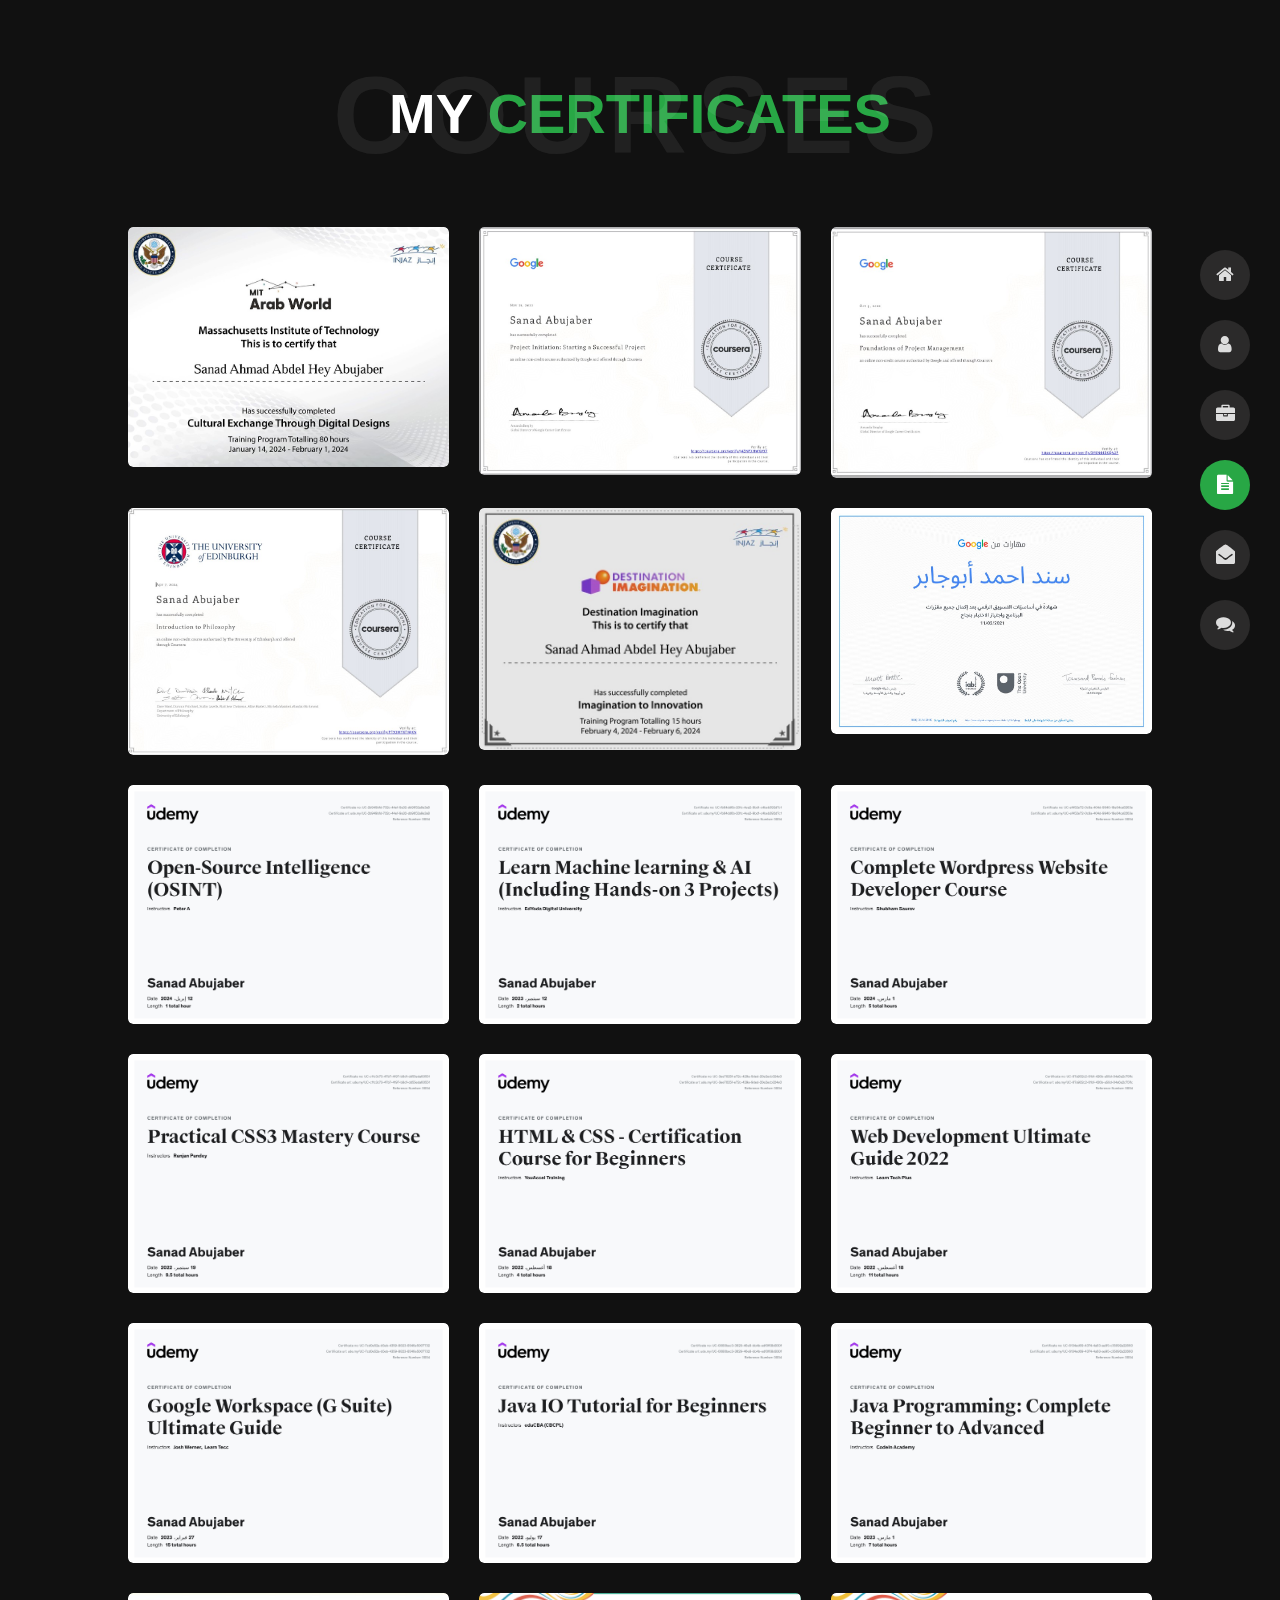
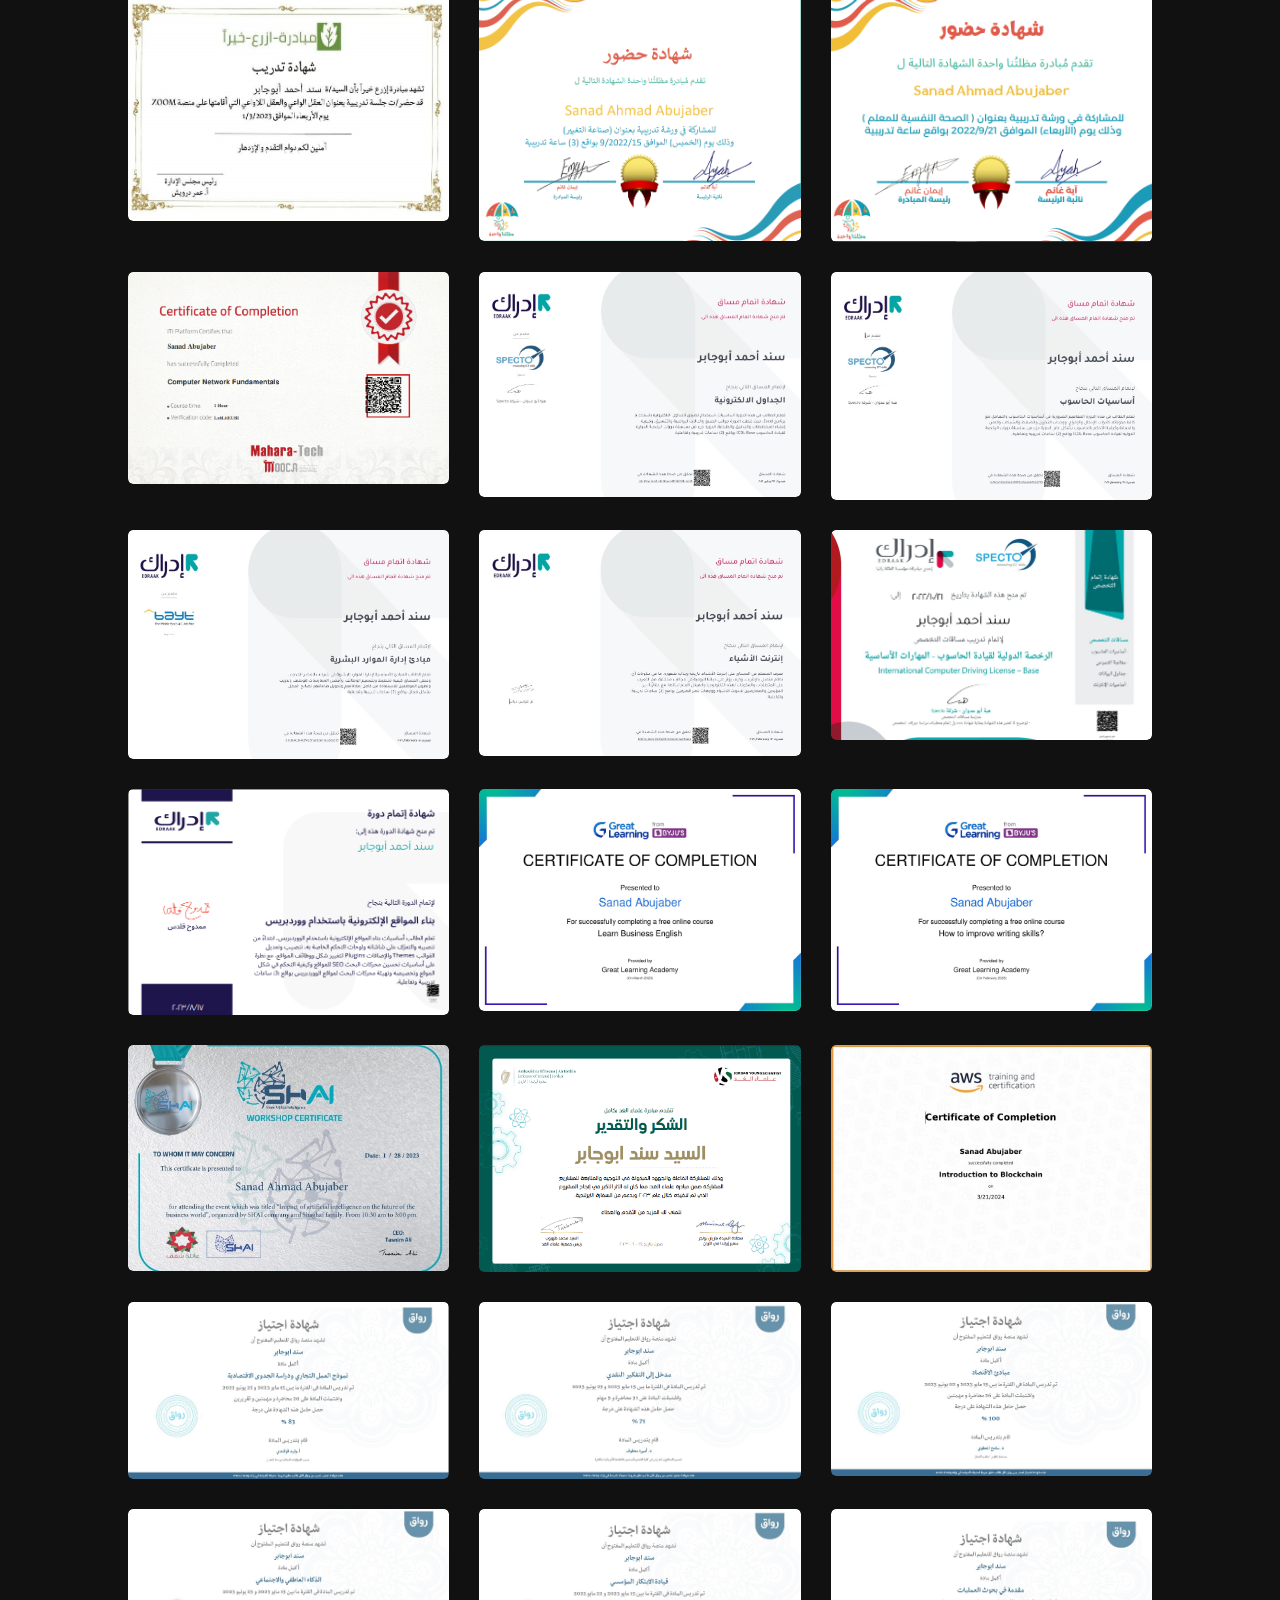
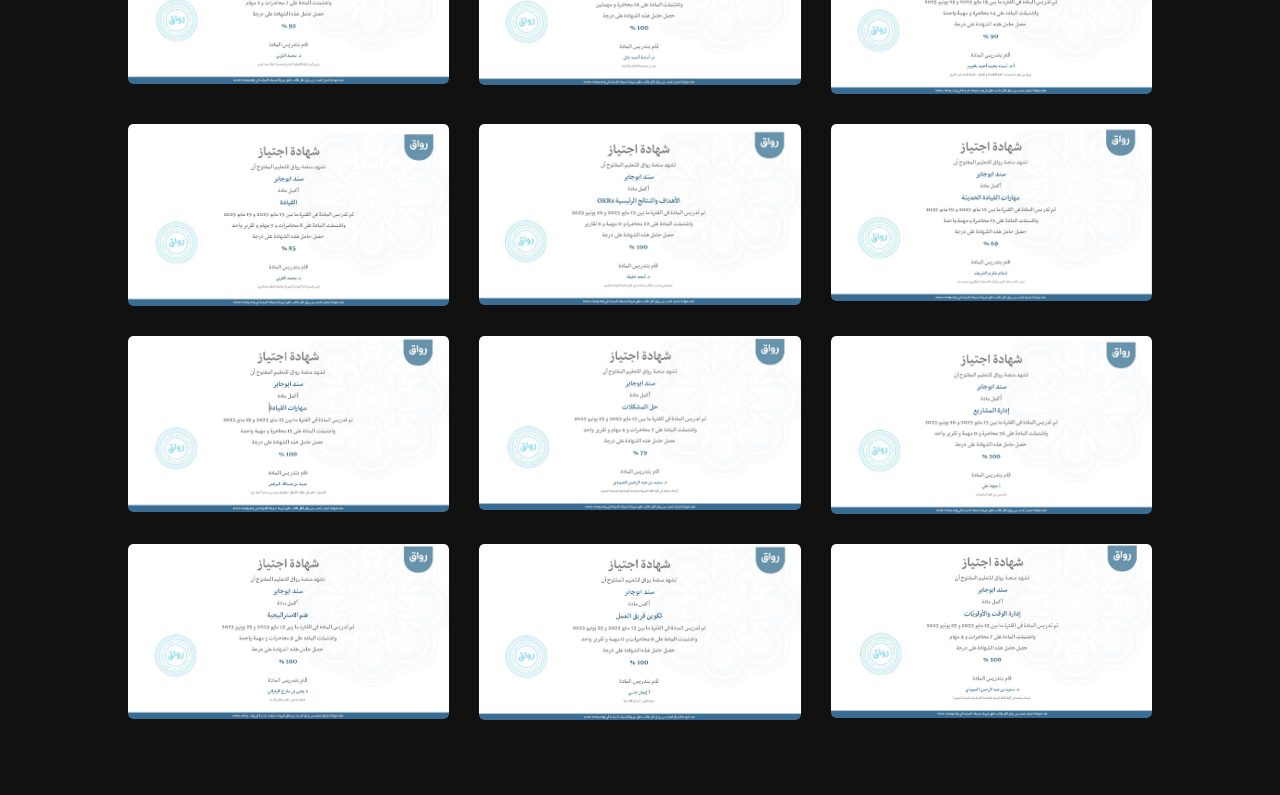
<file: certificates.html>
﻿<!DOCTYPE html>
<html lang="en">

<head>
    <meta charset="utf-8">
    <title>Certificates - Sanad Personal Portfolio</title>
    <meta name="viewport" content="width=device-width, initial-scale=1">

    <link href='img/SALogo-removebg-preview.png' rel='shortcat icon' type='image/png' />

    <!-- Template CSS Files -->
    <link href="css/bootstrap.min.css" rel="stylesheet">
    <link href="css/font-awesome.min.css" rel="stylesheet">
    <link href="css/style.css" rel="stylesheet">

</head>

<body class="portfolio">

    <header class="header" id="navbar-collapse-toggle">
        <!-- Fixed Navigation Starts -->
        <ul class="icon-menu d-none d-lg-block revealator-slideup revealator-once revealator-delay1">
            <li class="icon-box">
                <i class="fa fa-home"></i>
                <a href="index.html">
                    <h2>Home</h2>
                </a>
            </li>
            <li class="icon-box">
                <i class="fa fa-user"></i>
                <a href="about.html">
                    <h2>About</h2>
                </a>
            </li>
            <li class="icon-box">
                <i class="fa fa-briefcase"></i>
                <a href="portfolio.html">
                    <h2>Projects</h2>
                </a>
            </li>
            <li class="icon-box active">
                <i class="fa fa-file-text"></i>
                <a href="certificates.html">
                    <h2>certificates</h2>
                </a>
            </li>
            <li class="icon-box">
                <i class="fa fa-envelope-open"></i>
                <a href="contact.html">
                    <h2>Contact</h2>
                </a>
            </li>
            <li class="icon-box">
                <i class="fa fa-comments"></i>
                <a href="blog.html">
                    <h2>Blog</h2>
                </a>
            </li>
        </ul>
        <!-- Fixed Navigation Ends -->
        <!-- Mobile Menu Starts -->
        <nav role="navigation" class="d-block d-lg-none">
            <div id="menuToggle">
                <input type="checkbox">
                <span></span>
                <span></span>
                <span></span>
                <ul class="list-unstyled" id="menu">
                    <li><a href="index.html"><i class="fa fa-home"></i><span>Home</span></a></li>
                    <li><a href="about.html"><i class="fa fa-user"></i><span>About</span></a></li>
                    <li><a href="portfolio.html"><i class="fa fa-folder-open"></i><span>Projects</span></a></li>
                    <li class="active"><a href="certificates.html"><i
                                class="fa fa-file-text"></i><span>certificates</span></a></li>
                    <li><a href="contact.html"><i class="fa fa-envelope-open"></i><span>Contact</span></a></li>
                    <li><a href="blog.html"><i class="fa fa-comments"></i><span>Blog</span></a></li>
                </ul>
            </div>
        </nav>
        <!-- Mobile Menu Ends -->
    </header>
    <!-- Header Ends -->
    <!-- Page Title Starts -->
    <section class="title-section text-left text-sm-center revealator-slideup revealator-once revealator-delay1">
        <h1>my <span>certificates</span></h1>
        <span class="title-bg">Courses</span>
    </section>
    <!-- Page Title Ends -->
    <!-- Main Content Starts -->
    <section class="main-content text-center revealator-slideup revealator-once revealator-delay1">
        <div id="" class="container grid-gallery">
            <!-- Portfolio Grid Starts -->
            <section class="grid-wrap">
                <ul class="row grid">
                    <!-- Portfolio Item Starts -->
                    <li>
                        <figure>
                            <img src="img/certificates/c45.jpg" alt="Portolio Image">
                        </figure>
                    </li>
                    <li>
                        <figure>
                            <img src="img/certificates/c44.jpg" alt="Portolio Image">
                        </figure>
                    </li>
                    <!-- Portfolio Item Ends -->
                    <!-- Portfolio Item Starts -->
                    <li>
                        <figure>
                            <img src="img/certificates/c43.jpg" alt="Portolio Image">
                        </figure>
                    </li>
                    <!-- Portfolio Item Ends -->
                    <!-- Portfolio Item Starts -->
                    <li>
                        <figure>
                            <img src="img/certificates/c42.jpg" alt="Portolio Image">
                        </figure>
                    </li>
                    <li>
                        <figure>
                            <img src="img/certificates/c41.jpg" alt="Portolio Image">
                        </figure>
                    </li>
                    <!-- Portfolio Item Ends -->
                    <!-- Portfolio Item Starts -->
                    <li>
                        <figure>
                            <img src="img/certificates/c40.jpg" alt="Portolio Image">
                        </figure>
                    </li>
                    <!-- Portfolio Item Ends -->
                    <!-- Portfolio Item Starts -->
                    <li>
                        <figure>
                            <img src="img/certificates/c39.jpg" alt="Portolio Image">
                        </figure>
                    </li>
                    <!-- Portfolio Item Ends -->
                    <!-- Portfolio Item Starts -->
                    <li>
                        <figure>
                            <img src="img/certificates/c38.jpg" alt="Portolio Image">
                        </figure>
                    </li>
                    <!-- Portfolio Item Ends -->
                    <!-- Portfolio Item Starts -->
                    <li>
                        <figure>
                            <img src="img/certificates/c37.jpg" alt="Portolio Image">
                        </figure>
                    </li>
                    <!-- Portfolio Item Ends -->
                    <!-- Portfolio Item Starts -->
                    <li>
                        <figure>
                            <img src="img/certificates/c36.jpg" alt="Portolio Image">
                        </figure>
                    </li>
                    <!-- Portfolio Item Ends -->
                    <!-- Portfolio Item Starts -->
                    <li>
                        <figure>
                            <img src="img/certificates/c35.jpg" alt="Portolio Image">
                        </figure>
                    </li>
                    <!-- Portfolio Item Ends -->
                    <!-- Portfolio Item Starts -->
                    <li>
                        <figure>
                            <img src="img/certificates/c34.jpg" alt="Portolio Image">
                        </figure>
                    </li>
                    <!-- Portfolio Item Ends -->
                    <!-- Portfolio Item Starts -->
                    <li>
                        <figure>
                            <img src="img/certificates/c33.jpg" alt="Portolio Image">
                        </figure>
                    </li>
                    <!-- Portfolio Item Ends -->
                    <li>
                        <figure>
                            <img src="img/certificates/c32.jpg" alt="Portolio Image">
                        </figure>
                    </li>
                    <!-- Portfolio Item Ends -->
                    <li>
                        <figure>
                            <img src="img/certificates/c31.jpg" alt="Portolio Image">
                        </figure>
                    </li>
                    <!-- Portfolio Item Ends -->
                    <li>
                        <figure>
                            <img src="img/certificates/c30.jpg" alt="Portolio Image">
                        </figure>
                    </li>
                    <!-- Portfolio Item Ends -->
                    <!-- Portfolio Item Starts -->
                    <li>
                        <figure>
                            <img src="img/certificates/c29.PNG" alt="Portolio Image">
                        </figure>
                    </li>
                    <!-- Portfolio Item Ends -->
                    <!-- Portfolio Item Starts -->
                    <li>
                        <figure>
                            <img src="img/certificates/c28.PNG" alt="Portolio Image">
                        </figure>
                    </li>
                    <!-- Portfolio Item Ends -->
                    <!-- Portfolio Item Starts -->
                    <li>
                        <figure>
                            <img src="img/certificates/c27.PNG" alt="Portolio Image">
                        </figure>
                    </li>
                    <!-- Portfolio Item Ends -->
                    <!-- Portfolio Item Starts -->
                    <li>
                        <figure>
                            <img src="img/certificates/c26.jpg" alt="Portolio Image">
                        </figure>
                    </li>
                    <!-- Portfolio Item Ends -->
                    <!-- Portfolio Item Starts -->
                    <li>
                        <figure>
                            <img src="img/certificates/c25.jpg" alt="Portolio Image">
                        </figure>
                    </li>
                    <!-- Portfolio Item Ends -->
                    <!-- Portfolio Item Starts -->
                    <li>
                        <figure>
                            <img src="img/certificates/c24.jpg" alt="Portolio Image">
                        </figure>
                    </li>
                    <!-- Portfolio Item Ends -->
                    <!-- Portfolio Item Starts -->
                    <li>
                        <figure>
                            <img src="img/certificates/c23.jpg" alt="Portolio Image">
                        </figure>
                    </li>
                    <!-- Portfolio Item Ends -->
                    <!-- Portfolio Item Starts -->
                    <li>
                        <figure>
                            <img src="img/certificates/c22.jpg" alt="Portolio Image">
                        </figure>
                    </li>
                    <!-- Portfolio Item Ends -->
                    <!-- Portfolio Item Starts -->
                    <li>
                        <figure>
                            <img src="img/certificates/c21.PNG" alt="Portolio Image">
                        </figure>
                    </li>
                    <!-- Portfolio Item Ends -->
                    <!-- Portfolio Item Starts -->
                    <li>
                        <figure>
                            <img src="img/certificates/c20.jpg" alt="Portolio Image">
                        </figure>
                    </li>
                    <!-- Portfolio Item Ends -->
                    <!-- Portfolio Item Starts -->
                    <li>
                        <figure>
                            <img src="img/certificates/c19.jpg" alt="Portolio Image">
                        </figure>
                    </li>
                    <!-- Portfolio Item Ends -->
                    <!-- Portfolio Item Starts -->
                    <li>
                        <figure>
                            <img src="img/certificates/c18.jpg" alt="Portolio Image">
                        </figure>
                    </li>
                    <!-- Portfolio Item Ends -->
                    <!-- Portfolio Item Starts -->
                    <li>
                        <figure>
                            <img src="img/certificates/c17.png" alt="Portolio Image">
                        </figure>
                    </li>
                    <!-- Portfolio Item Ends -->
                    <!-- Portfolio Item Starts -->
                    <li>
                        <figure>
                            <img src="img/certificates/c16.jpg" alt="Portolio Image">
                        </figure>
                    </li>
                    <!-- Portfolio Item Ends -->
                    <!-- Portfolio Item Starts -->
                    <li>
                        <figure>
                            <img src="img/certificates/c15.jpg" alt="Portolio Image">
                        </figure>
                    </li>
                    <!-- Portfolio Item Ends -->
                    <!-- Portfolio Item Starts -->
                    <li>
                        <figure>
                            <img src="img/certificates/c14.jpg" alt="Portolio Image">
                        </figure>
                    </li>
                    <!-- Portfolio Item Ends -->
                    <!-- Portfolio Item Starts -->
                    <li>
                        <figure>
                            <img src="img/certificates/c13.jpg" alt="Portolio Image">
                        </figure>
                    </li>
                    <!-- Portfolio Item Ends -->
                    <!-- Portfolio Item Starts -->
                    <li>
                        <figure>
                            <img src="img/certificates/c12.jpg" alt="Portolio Image">
                        </figure>
                    </li>
                    <!-- Portfolio Item Ends -->
                    <!-- Portfolio Item Starts -->
                    <li>
                        <figure>
                            <img src="img/certificates/c11.jpg" alt="Portolio Image">
                        </figure>
                    </li>
                    <!-- Portfolio Item Ends -->
                    <!-- Portfolio Item Starts -->
                    <li>
                        <figure>
                            <img src="img/certificates/c10.jpg" alt="Portolio Image">
                        </figure>
                    </li>
                    <!-- Portfolio Item Ends -->
                    <!-- Portfolio Item Starts -->
                    <li>
                        <figure>
                            <img src="img/certificates/c9.jpg" alt="Portolio Image">
                        </figure>
                    </li>
                    <!-- Portfolio Item Ends -->
                    <!-- Portfolio Item Starts -->
                    <li>
                        <figure>
                            <img src="img/certificates/c8.jpg" alt="Portolio Image">
                        </figure>
                    </li>
                    <!-- Portfolio Item Ends -->
                    <!-- Portfolio Item Starts -->
                    <li>
                        <figure>
                            <img src="img/certificates/c7.jpg" alt="Portolio Image">
                        </figure>
                    </li>
                    <!-- Portfolio Item Ends -->
                    <!-- Portfolio Item Starts -->
                    <li>
                        <figure>
                            <img src="img/certificates/c6.jpg" alt="Portolio Image">
                        </figure>
                    </li>
                    <!-- Portfolio Item Ends -->

                    <!-- Portfolio Item Starts -->
                    <li>
                        <figure>
                            <img src="img/certificates/c5.jpg" alt="Portolio Image">
                        </figure>
                    </li>
                    <!-- Portfolio Item Ends -->
                    <!-- Portfolio Item Starts -->
                    <li>
                        <figure>
                            <img src="img/certificates/c4.jpg" alt="Portolio Image">
                        </figure>
                    </li>
                    <!-- Portfolio Item Ends -->
                    <!-- Portfolio Item Starts -->
                    <li>
                        <figure>
                            <img src="img/certificates/c3.jpg" alt="Portolio Image">
                        </figure>
                    </li>
                    <!-- Portfolio Item Ends -->
                    <!-- Portfolio Item Starts -->
                    <li>
                        <figure>
                            <img src="img/certificates/c2.jpg" alt="Portolio Image">
                        </figure>
                    </li>
                    <!-- Portfolio Item Ends -->
                    <!-- Portfolio Item Starts -->
                    <li>
                        <figure>
                            <img src="img/certificates/c1.jpg" alt="Portolio Image">
                        </figure>
                    </li>
                    <!-- Portfolio Item Ends -->

                </ul>
            </section>
        </div>
    </section>
    <!-- Main Content Ends -->

    <!-- Template JS Files -->
    <script src="js/jquery-3.5.0.min.js"></script>
    <script src="js/fm.revealator.jquery.min.js"></script>

</body>

</html>
</file>
<file: css/style.css>
/*
Template Name: Tunis - Personal Portfolio
Author: celtano
Author URI: http://themeforest.net/user/celtano
Description: Tunis - Personal Portfolio
Version: 1.0
*/

/*------------------------------------------------------------------
[Table of contents]
	+ General
	    - Miscellaneous
		- Light Body
		- Buttons
		- Page Title
	+ Header
		- Desktop Navigation
		- Mobile Navigation
	+ Pages
		- Homepage
		+ About
		    - Personal Info List
			- Box Stats
			- Resume
			- Skills
		+ Portfolio
		    - Grid
		    + Slideshow
                - Embedded Videos
                - Carousel
                - Navigation
        + Contact
            - Left Side
            - Contact Form
		+ Blog
            - Latest Posts
            - Pagination
	- Responsive Design Styles
-------------------------------------------------------------------*/

/* [ GENERAL ] */
/*================================================== */

/*** Miscellaneous ***/

html {
  overflow-x: hidden;
  height: 100%;
}

body {
  font-family: 'Poppins', sans-serif;
  font-size: 15px;
  color: #fff;
  font-weight: 500;
  line-height: 1.6;
  position: relative;
  background-size: cover;
  background-position: center;
  height: 100%;
  width: 100%;
  background-color: #111;
}

.poppins-font {
  font-family: 'Poppins', sans-serif;
}

.open-sans-font {
  font-family: 'Open Sans', sans-serif;
}

hr.separator {
  border-top: 2px solid #e7dfdf;
  margin: 70px auto 55px;
  max-width: 40%;
}

.ft-wt-600 {
  font-weight: 600;
}

.mb-30 {
  margin-bottom: 30px;
}

.no-transform {
  transform: none !important;
}

.custom-title {
  padding-bottom: 22px;
  font-size: 26px;
}

/*** Light Body ***/

body.light {
  color: #666;
  background-color: #fff;
}

body.home.light .home-details h1 span,
body.light .button .button-text {
  color: #666;
  
}

body.light .button:hover .button-text {
  color: #fff;
}

body.home.light .home-details h6 {
  color: #777;
}

body.home.light .bg {
  background-image: url(../img/light.jpg);
  background-size: cover;
  background-repeat: no-repeat;
  background-position: top;
  box-shadow: 0 0 7px rgba(0,0,0,.3);
}

body.light .preloader .black_wall {
  background-color: #eee;
}

body.light .preloader {
  background-color: #fff;
}

body.light .title-section h1 {
  color: #666;
}

body.light .title-bg {
  color: rgba(30, 37, 48, 0.07);
}

body.light.about .box-stats {
  border: 1px solid #ddd;
}

body.light.about .c100,
body.light.about .resume-box .time {
  background-color: #eee;
}

body.light.about .resume-box .time,
body.light.about .resume-box p {
  color: #666;
}

body.light.about .resume-box .place:before {
  background-color: #666;
}

body.light.about  .resume-box li:after {
  border-left: 1px solid #ddd;
}

body.light.about .c100 > span {
  color: #666;
}

body.light.about .c100:after {
  background-color: #fff;
}

body.light.portfolio .slideshow figure {
  background-color: #fff;
}

body.light.portfolio .slideshow ul > li:after {
  background: rgba(255,255,255,0.77);
}

body.light.portfolio .slideshow {
  background: rgba(0,0,0,0.7);
}

body.light.contact .contactform input[type=text],
body.light.contact .contactform input[type=email],
body.light.contact .contactform textarea {
  background-color: #fff;
  border: 1px solid #ddd;
  color: #666;
}

body.light.contact  ul.social li a {
  color: #666;
  background: #eee;
}

body.light.contact  ul.social li a:hover {
  color: #fff;
}

body.light.blog .post-content {
  background-color: #f2f2f2;
}

body.light.blog .post-content .entry-header h3 a {
  color: #666;
}

body.light.blog .page-link {
  color: #666;
  background-color: #eee;
  border: 1px solid #eee;
}

body.light.blog-post .meta {
  color: #888;
}

body.light.blog .page-item.active .page-link {
  color: #fff;
}

body.light hr.separator {
  border-top: 1px solid #ddd;
}

@media (min-width: 992px) {
  body.light .header ul.icon-menu li.icon-box {
    background-color: #eee;
  }

  body.light .header ul.icon-menu li.icon-box i {
    color: #666;
  }

  body.light .header ul.icon-menu li.icon-box.active,
  body.light .header ul.icon-menu li.icon-box:hover,
  body.light .header ul.icon-menu li.icon-box.active i,
  body.light .header ul.icon-menu li.icon-box:hover i {
    color: #fff;
  }
}

@media (max-width: 991px) {

  body.light .main-img-mobile {
    border: 4px solid #eee;
  }

  body.light #menuToggle {
    border: 1px solid #ddd;
  }

  body.light #menuToggle,
  body.light #menu {
    background: #eee;
  }

  body.light #menuToggle > span,
  body.light #menuToggle input:checked ~ span {
    background: #666;
  }

  body.light #menu li a {
    color: #666;
  }

  body.light #menu li:after {
    background: #ddd;
  }

  body.light.portfolio .slideshow nav {
    background: #eee;
    border-bottom: 1px solid #ddd;
  }

  body.light.portfolio .slideshow nav span img {
    display: none;
  }

  body.light.portfolio .slideshow nav span.nav-next {
    background-image: url("../img/projects/navigation/right-arrow.png");
    background-size: cover;
  }

  body.light.portfolio .slideshow nav span.nav-prev {
    background-image: url("../img/projects/navigation/left-arrow.png");
    background-size: cover;
  }

  body.light.portfolio .slideshow nav span.nav-close {
    background-image: url("../img/projects/navigation/close-button.png");
    background-size: cover;
  }

  body.light.portfolio .slideshow nav span.nav-next,
  body.light.portfolio .slideshow nav span.nav-prev {
    top: 51px;
  }

  body.light.portfolio .slideshow {
    background: #fff;
  }
}

@media (max-width: 576px) {
  body.light .title-section {
    background: #eee;
    border-bottom: 1px solid #ddd;
  }

  body.light #menuToggle {
    border: 0;
  }

  body.light.portfolio .slideshow nav span.nav-next,
  body.light.portfolio .slideshow nav span.nav-prev {
    top: 31px;
  }
}
/*** Buttons ***/
.button {
  overflow: hidden;
  display: inline-block;
  line-height: 1.4;
  border-radius: 35px;
  white-space: nowrap;
  text-overflow: ellipsis;
  text-align: center;
  cursor: pointer;
  vertical-align: middle;
  user-select: none;
  transition: 250ms all ease-in-out;
  text-transform: uppercase;
  text-decoration: none !important;
  position: relative;
  z-index: 1;
  padding: 16px 70px 16px 35px;
  font-size: 15px;
  font-weight: 600;
  color: #fff;
  background-color: transparent;
  outline: none !important;
}

.button .button-text {
  position: relative;
  z-index: 2;
  color: #fff;
  transition: .3s ease-out all;
}

.button:before {
  z-index: -1;
  content: '';
  position: absolute;
  top: 0;
  bottom: 0;
  left: 0;
  right: 0;
  transform: translateX(100%);
  transition: .3s ease-out all;
}

.button:hover .button-text {
  color: #ffffff;
}

.button:hover:before {
  transform: translateX(0);
}

.button-icon {
  position: absolute;
  right: -1px;
  top: -1px;
  bottom: 0;
  width: 55px;
  height: 55px;
  display: flex;
  justify-content: center;
  align-items: center;
  font-size: 19px;
  color: #ffffff;
  border-radius: 50%;
}

/*** Page Title ***/

.title-section {
  margin: 0 auto;
  width: 100%;
  position: relative;
  padding: 80px 0;
}

.title-section h1 {
  font-size: 56px;
  font-weight: 900;
  color: #fff;
  text-transform: uppercase;
  margin: 0;
}

.title-bg {
  font-size: 110px;
  left: 0;
  letter-spacing: 10px;
  line-height: 0.7;
  position: absolute;
  right: 0;
  top: 50%;
  text-transform: uppercase;
  font-weight: 800;
  -webkit-transform: translateY(-50%);
  -moz-transform: translateY(-50%);
  -ms-transform: translateY(-50%);
  -o-transform: translateY(-50%);
  transform: translateY(-50%);
  color: rgba(255, 255, 255, 0.07);
}

/* [ HEADER ] */
/*================================================== */

/*** Desktop Navigation ***/

@media (min-width: 992px) {

  /*** Navigation ***/

  .header {
    position: fixed;
    right: 30px;
    bottom: 0;
    z-index: 3;
    display: flex;
    align-items: center;
    height: calc(100vh - 200px);
    top: 100px;
    opacity: 1;
    transition: opacity 0.3s;
    -webkit-transition: opacity 0.3s;
  }

  .header.hide-header {
    z-index: 0 !important;
    opacity: 0;
  }

  .header ul.icon-menu {
    margin: 0;
    padding: 0;
  }

  .header ul.icon-menu li.icon-box {
    width: 50px;
    height: 50px;
    list-style: none;
    position: relative;
    display: flex;
    align-items: center;
    transition: .3s;
    margin: 20px 0;
    border-radius: 50%;
    background: #2b2a2a;
  }

  .header ul.icon-menu li.icon-box i {
    color: #ddd;
    font-size: 19px;
    transition: .3s;
  }

  .header ul.icon-menu li.icon-box.active,
  .header ul.icon-menu li.icon-box:hover,
  .header ul.icon-menu li.icon-box.active i,
  .header ul.icon-menu li.icon-box:hover i {
    color: #fff;
  }

  .header .icon-box h2 {
    font-size: 15px;
    font-weight: 500;
  }

  .header .icon-box a {
    display: block;
    padding: 0;
    width: 50px;
    height: 50px;
  }

  .header .icon-box i.fa {
    position: absolute;
    pointer-events: none;
  }

  .header .icon-menu i {
    left: 0;
    right: 0;
    margin: 0 auto;
    display: block;
    text-align: center;
    font-size: 35px;
    top: 15px;
  }

  .header .icon-box h2 {
    z-index: -1;
    position: absolute;
    top: 0;
    right: 0;
    opacity: 0;
    color: #fff;
    line-height: 50px;
    font-weight: 500;
    transition: all .3s;
    border-radius: 30px;
    text-transform: uppercase;
    padding: 0 25px 0 30px;
    height: 50px;
  }

  .header .icon-box a:hover h2 {
    opacity: 1;
    right: 27px;
    margin: 0;
    text-align: center;
    border-radius: 30px 0 0 30px;
  }
}

/* [ Pages ] */
/*================================================== */

/*** Homepage ***/

.home .color-block {
  position: fixed;
  height: 200%;
  width: 100%;
  transform: rotate(-15deg);
  left: -83%;
  top: -50%;
  background-color: #28a745;
}

.home .bg {
  background-image: url(../img/img1.avif);
  background-size: cover;
  background-repeat: no-repeat;
  background-position: top;
  height: calc(100vh - 80px);
  z-index: 151;
  border-radius: 30px;
  left: 40px;
  top: 40px;
  box-shadow: 0 0 7px rgba(0,0,0,.9);
}

.home .container-home {
  display: flex;
  align-items: center;
  min-height: 100%;
}

.home .home-details > div {
  max-width: 550px;
  margin: 0 auto;
}

.home .home-details h1 {
  font-size: 48px;
  color: #28a745;
  font-weight: 700;
  margin: 12px 0 10px;
}
.contact .contactform input[type=text]:focus, .contact .contactform input[type=email]:focus, .contact .contactform textarea:focus, body.light.contact .contactform input[type=text]:focus, body.light.contact .contactform input[type=email]:focus, body.light.contact .contactform textarea:focus, .blog .page-item.active .page-link, .blog .page-link:hover, body.light.blog .page-item.active .page-link, body.light.blog .page-link:hover, .button {
  border: 1px solid #28a745;
}
.home .home-details h1:before, .about .resume-box .icon, .contact ul.social li a:hover, body.light.contact ul.social li a:hover, .preloader .loader, .blog .page-link:hover, .blog .page-item.active .page-link, body.light.blog .page-link:hover, body.light.blog .page-item.active .page-link, .portfolio .grid li figure div, .header ul.icon-menu li.icon-box.active, .header ul.icon-menu li.icon-box:hover, body.light .header ul.icon-menu li.icon-box.active, body.light .header ul.icon-menu li.icon-box:hover, .btn, .header .icon-box h2, .home .color-block, .title-section hr, .portfolio .slideshow .carousel-indicators li.active, .button:before, .button-icon {
  background-color: #28a745;
}
.home h1, .about .box-stats h3, .title-section h1 span, #menu li.active a, body.light #menu li.active a, .blog .post-container:hover .post-content .entry-header h3 a, .blog .post-content .entry-header h3 a:hover, .contact .custom-span-contact i, .portfolio .slideshow figcaption h3, .portfolio .slideshow a, .portfolio .grid figure:hover figcaption, .blog-post .meta i {
  color: #28a745;
}
.pie, .c100 .bar, .c100.p51 .fill, .c100.p52 .fill, .c100.p53 .fill, .c100.p54 .fill, .c100.p55 .fill, .c100.p56 .fill, .c100.p57 .fill, .c100.p58 .fill, .c100.p59 .fill, .c100.p60 .fill, .c100.p61 .fill, .c100.p62 .fill, .c100.p63 .fill, .c100.p64 .fill, .c100.p65 .fill, .c100.p66 .fill, .c100.p67 .fill, .c100.p68 .fill, .c100.p69 .fill, .c100.p70 .fill, .c100.p71 .fill, .c100.p72 .fill, .c100.p73 .fill, .c100.p74 .fill, .c100.p75 .fill, .c100.p76 .fill, .c100.p77 .fill, .c100.p78 .fill, .c100.p79 .fill, .c100.p80 .fill, .c100.p81 .fill, .c100.p82 .fill, .c100.p83 .fill, .c100.p84 .fill, .c100.p85 .fill, .c100.p86 .fill, .c100.p87 .fill, .c100.p88 .fill, .c100.p89 .fill, .c100.p90 .fill, .c100.p91 .fill, .c100.p92 .fill, .c100.p93 .fill, .c100.p94 .fill, .c100.p95 .fill, .c100.p96 .fill, .c100.p97 .fill, .c100.p98 .fill, .c100.p99 .fill, .c100.p100 .fill {
  border: 0.08em solid #28a745;
}
.home .home-details h1:before, .about .resume-box .icon, .contact ul.social li a:hover, body.light.contact ul.social li a:hover, .preloader .loader, .blog .page-link:hover, .blog .page-item.active .page-link, body.light.blog .page-link:hover, body.light.blog .page-item.active .page-link, .portfolio .grid li figure div, .header ul.icon-menu li.icon-box.active, .header ul.icon-menu li.icon-box:hover, body.light .header ul.icon-menu li.icon-box.active, body.light .header ul.icon-menu li.icon-box:hover, .btn, .header .icon-box h2, .home .color-block, .title-section hr, .portfolio .slideshow .carousel-indicators li.active, .button:before, .button-icon {
  background-color: #28a745 !important;
}
.home .home-details h1:before {
  content: '';
  position: absolute;
  left: 0;
  top: 29px;
  height: 4px;
  background-color: #28a745;
  width: 40px;
  border-radius: 10px;
}

.home .home-details h1 span {
  color: #fff;
  display: block;
  font-size: 40px;

}

.home .home-details h6 {
  color: #eee;
  font-size: 22px;
  font-weight: 400;
  display: block;
}

.home .home-details p {
  margin: 15px 0 28px;
  font-size: 21px;
  line-height: 30px;
}

.social-icons {
  display: flex;
}

.social-icons a {
  text-decoration: none;
  margin-right: 10px;
  margin-top: 25px;
  font-size: 30px;
  color:#28a745 ;
  padding: 0  10px;


}

.social-icons a:hover {
  color: #007bff;
  /* Change color on hover */
}

/*** About ***/

.about .main-content {
  padding-bottom: 20px;
}

/* Personal Info List */

.about .about-list li:not(:last-child) {
  padding-bottom: 20px;
}

.about .about-list .title {
  opacity: .8;
  text-transform: capitalize;
}

.about .about-list .value {
  font-weight: 600;
}

/* Box Stats */

.about .box-stats {
  padding: 20px 30px 25px 40px;
  border-radius: 5px;
  border: 1px solid #252525;
}

.about .box-stats.with-margin {
  margin-bottom: 30px;
}

.about .box-stats h3 {
  position: relative;
  display: inline-block;
  margin: 0;
  font-size: 50px;
  font-weight: 700;
}

.about .box-stats h3:after {
  content: '+';
  position: absolute;
  right: -24px;
  font-size: 33px;
  font-weight: 300;
  top: 2px;
}

.about .box-stats p {
  padding-left: 45px;
}

.about .box-stats p:before {
  content: "";
  position: absolute;
  left: 0;
  top: 13px;
  width: 30px;
  height: 1px;
  background: #777;
}

/* Resume */

.about .resume-box ul {
  margin: 0;
  padding: 0;
  list-style: none;
}

.about .resume-box li {
  position: relative;
  padding: 0 20px 0 60px;
  margin: 0 0 50px;
}

.about .resume-box li:after {
  content: "";
  position: absolute;
  top: 0;
  left: 20px;
  bottom: 0;
  border-left: 1px solid #333;
}

.about .resume-box .icon {
  width: 40px;
  height: 40px;
  position: absolute;
  left: 0;
  right: 0;
  line-height: 40px;
  text-align: center;
  z-index: 1;
  border-radius: 50%;
  color: #fff;
  background-color: #252525;
}

.about .resume-box .time {
  color: #fff;
  font-size: 12px;
  padding: 1px 10px;
  display: inline-block;
  margin-bottom: 12px;
  border-radius: 20px;
  font-weight: 600;
  background-color: #252525;
  opacity: .8;
}

.about .resume-box h5 {
  font-size: 18px;
  margin: 7px 0 10px;
}

.about .resume-box p {
  margin: 0;
  color: #eee;
  font-size: 14px;
}

.about .resume-box .place {
  opacity: .8;
  font-weight: 600;
  font-size: 15px;
  position: relative;
  padding-left: 26px;
}

.about .resume-box .place:before {
  position: absolute;
  content: '';
  width: 10px;
  height: 2px;
  background-color: #fff;
  left: 7px;
  top: 9px;
  opacity: .8;
}

/* Skills */

.about .c100 {
  float: none !important;
  margin: 0 auto;
  background-color: #252525;
}

.about .c100 > span {
  color: #fff;
}

.about .c100:after {
  background-color: #111;
}

/*** Portfolio ***/
.portfolio .main-content {
  padding-bottom: 60px;
  margin-top: -15px;
}

/* Grid */

.portfolio .grid-gallery ul {
  list-style: none;
  margin: 0;
  padding: 0;
}

.portfolio .grid-gallery figure {
  margin: 0;
}

.portfolio .grid-gallery figure img {
  display: block;
  width: 100%;
  border-radius: 5px;
  transition: .3s;
}

.portfolio .grid-wrap {
  margin: 0 auto;
}

.portfolio .grid {
  margin: 0 auto;
}

.portfolio .grid li {
  width: 33.333333%;
  float: left;
  cursor: pointer;
  padding: 15px;
}

.portfolio .grid figure {
  -webkit-transition: 0.3s;
  transition: 0.3s;
  border-radius: 5px;
  padding: 0;
  position: relative;
  overflow: hidden;
}

.portfolio .grid figure img {
  display: block;
  position: relative;
}

.portfolio .grid li a {
  overflow: hidden;
}

.portfolio .grid li figure div {
  position: absolute;
  width: 100%;
  height: 100%;
  display: -webkit-box;
  display: -webkit-flex;
  display: -ms-flexbox;
  display: flex;
  -webkit-box-align: center;
  -webkit-align-items: center;
  -ms-flex-align: center;
  align-items: center;
  text-align: center;
  justify-content: center;
}

.portfolio .grid li figure div span {
  margin: 0;
  text-transform: uppercase;
  color: #fff;
  font-size: 18px;
}

/* Slideshow */

.portfolio .slideshow {
  position: fixed;
  background: rgba(0,0,0,0.85);
  width: 100%;
  height: 100%;
  top: 0;
  left: 0;
  z-index: 1111;
  opacity: 0;
  visibility: hidden;
  overflow: hidden;
  -webkit-perspective: 1000px;
  perspective: 1000px;
  -webkit-transition: opacity 0.5s, visibility 0s 0.5s;
  transition: opacity 0.5s, visibility 0s 0.5s;
  text-align: left;
}

.portfolio .slideshow-open .slideshow {
  opacity: 1;
  visibility: visible;
  -webkit-transition: opacity 0.5s;
  transition: opacity 0.5s;
}

.portfolio .slideshow ul {
  width: 100%;
  height: 100%;
  -webkit-transform-style: preserve-3d;
  transform-style: preserve-3d;
  -webkit-transform: translate3d(0,0,150px);
  transform: translate3d(0,0,150px);
  -webkit-transition: -webkit-transform 0.5s;
  transition: transform 0.5s;
}

.portfolio .slideshow ul.animatable > li {
  -webkit-transition: -webkit-transform 0.5s;
  transition: transform 0.5s;
}

.portfolio .slideshow-open .slideshow ul {
  -webkit-transform: translate3d(0,0,0);
  transform: translate3d(0,0,0);
}

.portfolio .slideshow ul > li {
  width: 660px;
  position: absolute;
  top: 50%;
  left: 50%;
  margin: -280px 0 0 -330px;
  visibility: hidden;
}

.portfolio .slideshow ul > li.show {
  visibility: visible;
}

.portfolio .slideshow ul > li:after {
  content: '';
  position: absolute;
  width: 100%;
  height: 100%;
  top: 0;
  left: 0;
  background: rgba(0,0,0,0.7);
  -webkit-transition: opacity 0.3s;
  transition: opacity 0.3s;
  z-index: 111;
  border-radius: 10px;
}

.portfolio .slideshow ul > li.current:after {
  visibility: hidden;
  opacity: 0;
  -webkit-transition: opacity 0.3s, visibility 0s 0.3s;
  transition: opacity 0.3s, visibility 0s 0.3s;
}

.portfolio .slideshow figure {
  width: 100%;
  height: 100%;
  background: #252525;
  padding: 30px;
  overflow: auto;
  border-radius: 10px;
}

.portfolio .slideshow a {
  text-decoration: underline;
}

.portfolio .slideshow figcaption {
  margin-bottom: 15px;
}

.portfolio .slideshow figcaption h3 {
  text-transform: uppercase;
  padding: 10px 0 20px;
  font-weight: 700;
  text-align: center;
  font-size: 33px;
}

/* Embedded Videos */

.portfolio .slideshow .videocontainer,
.portfolio .slideshow .responsive-video {
  max-width: 100%;
  border-radius: 4px;
  display: block;
  object-fit: cover;
}

.portfolio .slideshow .videocontainer {
  position: relative;
  padding-bottom: 56.20%;
  padding-top: 0;
  height: 0;
  max-width: 100%;
  overflow: hidden;
  width: 100%;
  display: block;
  margin: 0;
  border-radius: 4px;
}

.portfolio .slideshow .videocontainer iframe,
.portfolio .slideshow .videocontainer object,
.portfolio .slideshow .videocontainer embed {
  position: absolute;
  top: 0;
  left: 0;
  width: 100%;
  height: 100%;
  border: 0;
}

/* Carousel */

.portfolio .slideshow .carousel-indicators {
  bottom: 0;
  background: rgba(0,0,0,.4);
  padding: 10px 0;
  margin: 0;
}

.portfolio .slideshow .carousel-indicators li {
  width: 10px;
  height: 10px;
  border-radius: 50%;
  margin: 0 7px;
  background-color: #fff;
  opacity: 1;
}

/* Navigation */

.portfolio .slideshow nav span {
  position: fixed;
  z-index: 1000;
  text-align: center;
  cursor: pointer;
  padding: 200px 30px;
  color: #fff;
}

.portfolio .slideshow nav span.nav-prev,
.portfolio .slideshow nav span.nav-next {
  top: 50%;
  -webkit-transform: translateY(-50%);
  transform: translateY(-50%);
  font-size: 41px;
  line-height: 58px;
}

.portfolio .slideshow nav span.nav-prev {
  left: 0;
}

.portfolio .slideshow nav span.nav-next {
  right: 0;
}

.portfolio .slideshow nav span.nav-close {
  top: 30px;
  right: 30px;
  padding: 0;
}

/*** Contact ***/
.contact .main-content {
  padding-bottom: 85px;
}
/* Left Side */

.contact .custom-span-contact {
  font-weight: 600;
  padding-left: 50px;
  line-height: 21px;
  padding-top: 5px;
}

.contact .custom-span-contact i {
  left: 0;
  top: 10px;
  font-size: 33px;
}

.contact .custom-span-contact i.fa-phone-square {
  font-size: 39px;
  top: 7px;
}

.contact .custom-span-contact span {
  text-transform: uppercase;
  opacity: .8;
  font-weight: 400;
}

.contact ul.social {
  margin-left: -5px;
}

.contact ul.social li {
  display: inline-block;
}

.contact ul.social li a {
  display: inline-block;
  height: 40px;
  width: 40px;
  line-height: 42px;
  text-align: center;
  color: #fff;
  transition: .3s;
  font-size: 17px;
  margin: 0 6px;
  background: #2b2a2a;
  border-radius: 50%;
}
/* Form */
.contact .contactform input[type=text],
.contact .contactform input[type=email] {
  border: 1px solid #111;
  width: 100%;
  background: #252525;
  color: #fff;
  padding: 11px 26px;
  margin-bottom: 30px;
  border-radius: 30px;
  outline: none !important;
  transition: .3s;
}

.contact .contactform textarea {
  border: 1px solid #111;
  background: #252525;
  color: #fff;
  width: 100%;
  padding: 12px 26px;
  margin-bottom: 20px;
  height: 160px;
  overflow: hidden;
  border-radius: 30px;
  outline: none !important;
  transition: .3s;
}

.contact .contactform .form-message {
  margin: 24px 0;
}

.contact .contactform .output_message {
  display: block;
  color: #fff;
  height: 46px;
  line-height: 46px;
  border-radius: 30px;
}

.contact .contactform .output_message.success {
  background: #28a745;
}

.contact .contactform .output_message.success:before {
  font-family: FontAwesome;
  content: "\f14a";
  padding-right: 10px;
}

.contact .contactform .output_message.error {
  background: #dc3545;
}

.contact .contactform .output_message.error:before {
  font-family: FontAwesome;
  content: "\f071";
  padding-right: 10px;
}

/*** Blog ***/

.blog .main-content {
  padding-bottom: 85px;
}

/* Latest Posts */

.blog .post-container {
  display: block;
}

.blog .post-content {
  background-color: #252525;
  padding: 20px 25px 25px 25px;
  border-radius: 0 0 5px 5px;
}

.blog .post-content .entry-header h3 {
  line-height: 26px;
  cursor: pointer;
}

.blog .post-content .entry-header h3 a {
  text-decoration: none;
  transition: .5s;
}

.blog .post-thumb {
  border-radius: 5px 5px 0 0;
  cursor: pointer;
}

.blog .post-thumb a {
  border-radius: 5px 5px 0 0;
}

.blog .post-container:hover img {
  transform: scale(1.2);
}

.blog .post-thumb a img {
  border-radius: 5px 5px 0 0;
  transition: .3s;
}

.blog .post-content .entry-content p {
  margin: 15px 0 5px;
}

.blog .post-content .entry-header h3 a {
  color: #fff;
  font-size: 20px;
  font-weight: 600;
}

/* pagination */

.blog .pagination {
  margin-bottom: 30px;
}

.blog .page-link {
  color: #fff;
  background-color: #252525;
  border: 1px solid #252525;
  padding: 0;
  margin: 0 10px;
  border-radius: 50% !important;
  width: 43px;
  height: 43px;
  line-height: 43px;
  text-align: center;
  transition: .3s;

}

.blog .page-link:focus,
.blog .page-link:active{
  box-shadow: none !important;
}

.blog .page-link:hover {
  color: #fff !important;
}

/* Blog Post */

.blog-post article {
  max-width: 700px;
  margin: 0 auto;
}

.blog-post article h1 {
  font-weight: 600;
  margin: 13px 0 20px;
}

.blog-post article img {
  border-radius: 5px;
  margin-bottom: 20px;
}

.blog-post .meta {
  color: #eee;
  font-size: 13px;
}

.blog-post .meta span {
  padding-right: 15px;
}

.blog-post .meta i {
  padding-right: 3px;
}

/* [ RESPONSIVE DESIGN STYLES ] */

@media (min-width: 1351px) {
  .portfolio .container-portfolio .grid {
    text-align: left;
  }
}

@media (max-width: 1350px) and (min-width: 992px) {
  .container {
    max-width: calc(100% - 195px);
  }

  .portfolio .container-portfolio {
    max-width: calc(100% - 195px);
  }
}

@media (max-width: 1200px) {
  .home .home-details h1 {
    padding-left: 0;
  }
  .home .home-details h1:before {
    display: none;
  }
}

@media (max-width: 1200px) and (min-width: 992px) {
  .home .home-details h1 {
    font-size: 42px;
    line-height: 52px;
  }
}

@media (max-width: 1100px) and (min-width: 992px) {
  .home .home-details > div {
    max-width: 450px;
  }
}

@media (min-width: 1600px) {
  .home .home-details > div {
    max-width: 600px;
  }
}

@media (min-width: 992px) {
  .home .home-details-container {
    width: 100%;
    height: 100vh;
  }

  body.home {
    overflow: hidden;
  }
}

/* Mobile  Navigation */

@media (max-width: 991px) {

  body.home {
    padding: 25px;
  }

  body.home .main-container {
    padding: 30px 0 !important;
  }

  .home .home-details-container {
    margin: 0 auto;
  }

  .home .home-details {
    padding: 0;
  }

  .main-img-mobile {
    border-radius: 50%;
    width: 270px;
    height: 270px;
    border: 4px solid #252525;
    margin: 0 auto 25px;
    display: block;
  }

  .home .home-details h1 {
    font-size: 38px;
    line-height: 48px;
    margin: 29px 0 13px;
  }

  .home .home-details p {
    margin: 10px 0 23px;
    font-size: 15px;
    line-height: 30px;
  }

  #menuToggle {
    display: inline-block;
    position: fixed;
    top: 30px;
    right: 30px;
    z-index: 1111;
    user-select: none;
    padding: 19px 0 0 16px;
    width: 54px;
    height: 54px;
    border-radius: 5px;
    background: #252525;
  }

  #menuToggle input {
    display: flex;
    width: 54px;
    height: 54px;
    position: absolute;
    cursor: pointer;
    opacity: 0;
    z-index: 2;
    top: 0;
    left: 0;
  }

  #menuToggle > span {
    display: flex;
    width: 23px;
    height: 2px;
    margin-bottom: 5px;
    position: relative;
    background: #ffffff;
    border-radius: 3px;
    z-index: 1;
    transform-origin: 5px 0;
    transition: transform 0.5s cubic-bezier(0.77,0.2,0.05,1.0),
    background 0.5s cubic-bezier(0.77,0.2,0.05,1.0),
    opacity 0.55s ease;
  }

  #menuToggle > span:first-child {
    transform-origin: 0 0;
  }

  #menuToggle > span:nth-last-child(2) {
    transform-origin: 0 100%;
  }

  #menuToggle input:checked ~ span {
    opacity: 1;
    transform: rotate(45deg) translate(4px, 0);
    background: #fff;
  }

  #menuToggle input:checked ~ span:nth-last-child(3) {
    opacity: 0;
    transform: rotate(0deg) scale(0.2, 0.2);
  }

  #menuToggle input:checked ~ span:nth-last-child(2) {
    transform: rotate(-45deg) translate(2px, 4px);
  }

  #menu {
    position: fixed;
    left: 0;
    top: 0;
    width: 100%;
    height: 100%;
    margin: 0;
    padding-top: 60px;
    background-color: #252525;
    -webkit-font-smoothing: antialiased;
    transform-origin: 0 0;
    transform: translate(-100%, 0);
    transition: transform 0.5s cubic-bezier(0.77,0.2,0.05,1.0);
  }

  #menuToggle input:checked ~ ul {
    transform: none;
  }

  #menu li {
    position: relative;
    padding-left: 30px;
  }

  #menu li:after {
    position: absolute;
    content: '';
    height: 1px;
    width: calc(100% - 60px);
    background: #333;
    left: 30px;
  }

  #menu li:last-child:after {
    display: none;
  }

  #menu li.active a span {
    font-weight: 600;
  }

  #menu li a {
    color: #fff;
    text-transform: uppercase;
    transition-delay: 2s;
    font-size: 26px;
    display: block;
    text-decoration: none;
    padding: 14px 0;
    position: relative;
  }

  #menu li a span {
    position: absolute;
    left: 50px;
    font-weight: 400;
  }

  .portfolio .grid li {
    width: 50%;
  }

  .portfolio .grid li figure div {
    display: none !important;
  }

  .portfolio .slideshow {
    background: #252525;
  }

  .portfolio .slideshow nav span {
    padding: 0;
  }

  .portfolio .slideshow ul > li {
    width: 100%;
    height: 100%;
    position: absolute;
    top: 0;
    left: 0;
    right: 0;
    margin: 0;
  }

  .portfolio .slideshow ul > li:after {
    display: none;
  }

  .portfolio .slideshow figure {
    padding: 125px 30px 30px;
    border-radius: 0;
    max-width: 720px;
    margin: 0 auto;
  }

  .portfolio .slideshow nav span.nav-prev,
  .portfolio .slideshow nav span.nav-next {
    top: 35px;
    width: 32px;
    height: 32px;
  }

  .portfolio .slideshow nav span.nav-next {
    right: 30px;
  }

  .portfolio .slideshow nav span.nav-prev {
    left: 30px;
  }

  .portfolio .slideshow nav span.nav-prev img,
  .portfolio .slideshow nav span.nav-next img {
    width: 32px;
    height: 32px;
  }

  .portfolio .slideshow nav span:before {
    display: none;
  }

  .portfolio .slideshow nav span.nav-close {
    top: 35px;
    right: 0;
    left: 0;
    margin: 0 auto;
    width: 32px;
    height: 32px;
    display: block;
    line-height: 0;
  }

  .portfolio .slideshow nav span.nav-close img {
    width: 32px;
    height: 32px;
  }

  .portfolio .slideshow nav {
    position: fixed;
    top: 0;
    width: 100%;
    height: 102px;
    background: #252525;
    z-index: 1;
    border-bottom: 1px solid #333;
  }

  .contact .main-content {
    padding-bottom: 0;
  }
}

@media (max-width: 767px) {
  .home .home-details p {
    font-size: 14px;
    line-height: 28px;
  }
}

@media (max-width: 576px) {

  body {
    font-size: 14px;
  }

  .title-section.revealator-delay1 {
    transform: none !important;
    opacity: 1 !important;
  }

  #menuToggle {
    right: 10px;
    top: 4px;
    padding: 19px 0 0 13px;
    width: 49px;
    height: 49px;
  }

  .home #menuToggle {
    right: 25px;
    top: 25px;
    padding: 17px 0 0 13px;
  }

  #menu li {
    padding-left: 25px;
  }

  #menu li a {
    font-size: 18px;
  }

  #menu li:after {
    width: calc(100% - 50px);
    left: 25px;
  }

  #menu li a span {
    left: 35px;
  }

  .main-content {
    padding-top: 85px;
  }

  .main-content > .container {
    padding: 0 25px;
  }

  .main-img-mobile {
    width: 230px;
    height: 230px;
  }

  .home .home-details h1 {
    font-size: 29px;
    line-height: 39px;
    margin: 18px 0 13px;
  }

  .home .home-details h6 {
    font-size: 19px;
  }

  .title-section {
    padding: 16px 25px 14px;
    background: #252525;
    border-bottom: 1px solid #333;
    margin-bottom: 36px;
    position: fixed;
    right: 0;
    left: 0;
    z-index: 11;
    top: 0;
  }

  .title-section h1 {
    font-size: 26px;
  }

  .title-bg {
    display: none;
  }

  .custom-title {
    font-size: 21px;
  }

  .about .main-content {
    padding-bottom: 0;
  }

  .about .resume-box h5 {
    font-size: 17px;
  }

  .about .box-stats {
    padding: 15px 20px 20px 25px;
  }

  .about .c100 {
    transform: scale(.8);
  }

  .about .box-stats.with-margin {
    margin-bottom: 25px;
  }

  .about .box-stats h3 {
    font-size: 40px;
  }

  .about .box-stats p {
    padding-left: 0;
  }

  .about .box-stats p:before {
    display: none;
  }

  .portfolio .main-content {
    padding-bottom: 10px;
    margin-top: -12px;
  }

  .portfolio .grid li {
    width: 100%;
  }

  .portfolio .main-content > .container {
    padding: 0 10px;
  }

  .portfolio .slideshow figure {
    padding: 85px 25px 25px;
  }

  .portfolio .slideshow figcaption h3 {
    font-size: 25px;
  }

  .portfolio .slideshow nav span.nav-prev,
  .portfolio .slideshow nav span.nav-next {
    top: 9px;
    width: 20px;
    height: 20px;
  }

  .portfolio .slideshow nav span.nav-next {
    right: 20px;
  }

  .portfolio .slideshow nav span.nav-prev {
    left: 20px;
  }

  .portfolio .slideshow nav span.nav-prev img,
  .portfolio .slideshow nav span.nav-next img {
    width: 20px;
    height: 20px;
  }

  .portfolio .slideshow nav span.nav-close {
    top: 21px;
    width: 20px;
    height: 20px;
  }

  .portfolio .slideshow nav span.nav-close img {
    width: 20px;
    height: 20px;
  }

  .portfolio .slideshow nav {
    height: 62px;
  }

  .blog .main-content {
    padding-bottom: 55px;
  }

  .blog-post article h1 {
    font-size: 25px;
  }

  .separator.mt-1 {
    margin-top: 35px !important;
  }
}
</file>
